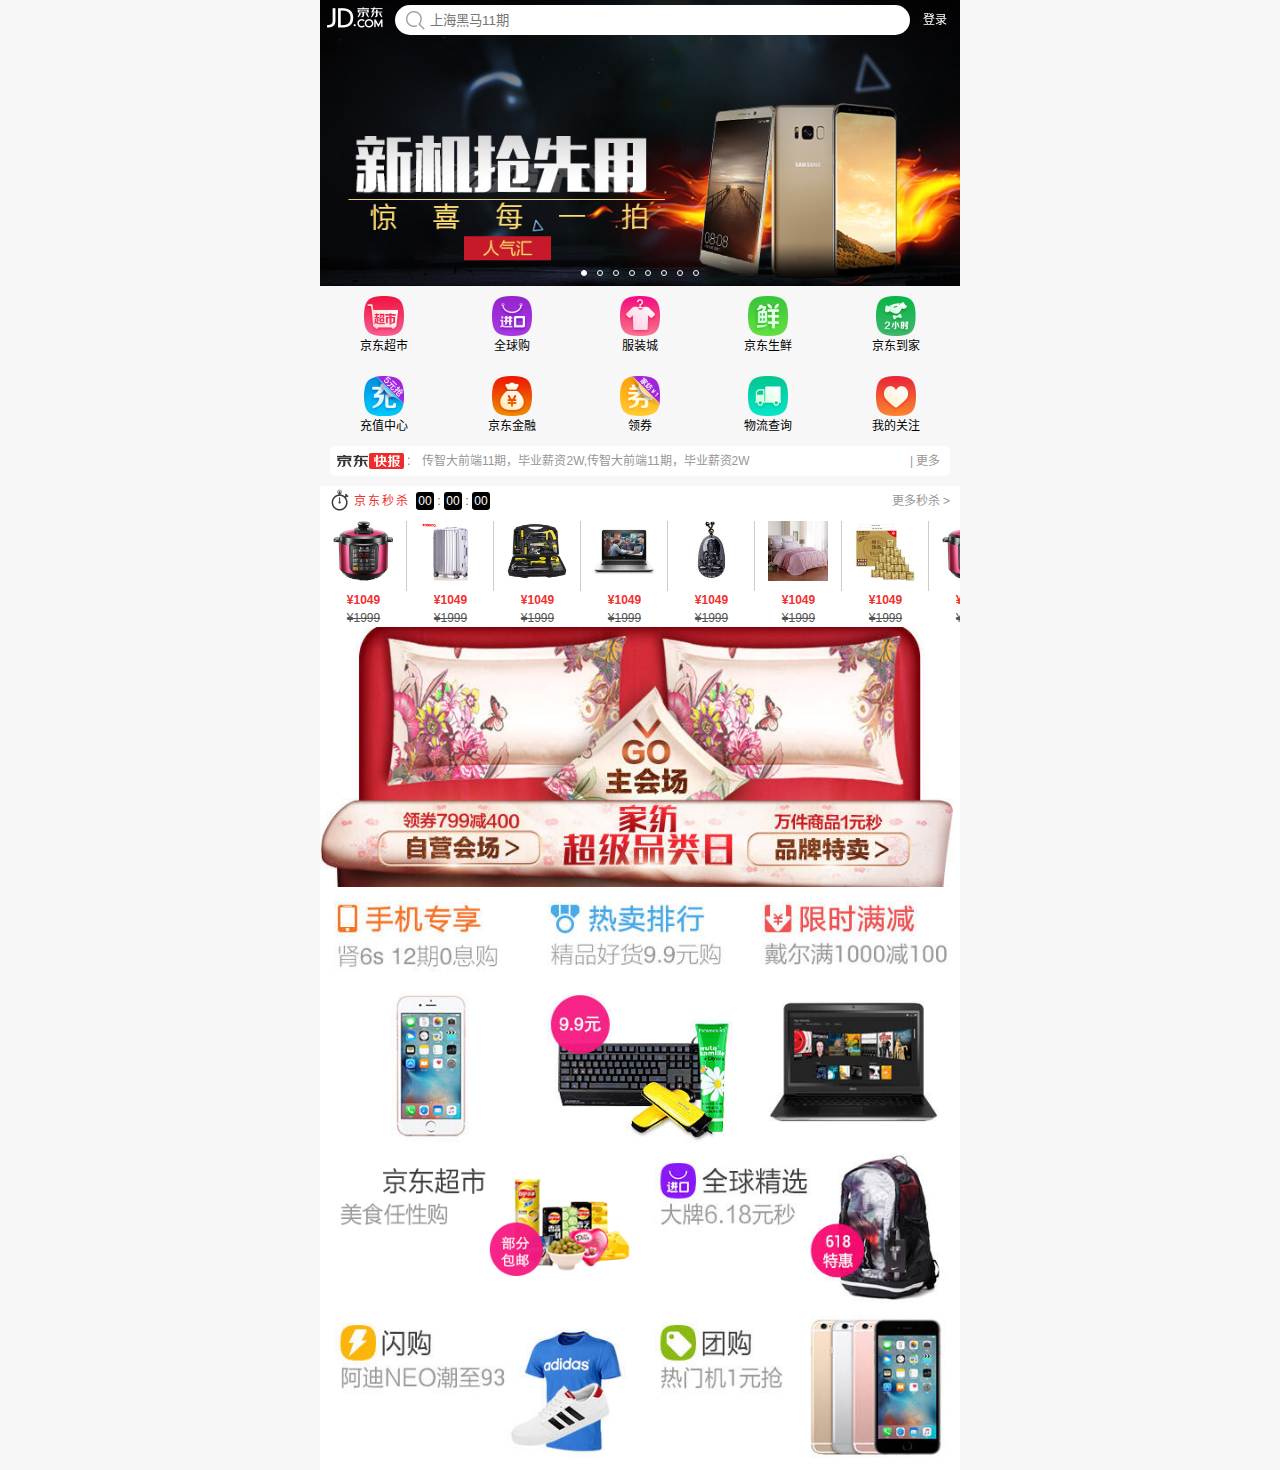
<file: index.html>
<!DOCTYPE html>
<html lang="zh-CN">
<head>
  <meta charset="UTF-8">
  <meta name="viewport"
        content="width=device-width, user-scalable=no, initial-scale=1.0, maximum-scale=1.0, minimum-scale=1.0">
  <title>手机京东商城</title>
  <link rel="icon" href="favicon.ico" type="image/x-icon" />
  <link rel="stylesheet" href="css/base.css">
  <link rel="stylesheet" href="css/index.css">
</head>
<body>

<div class="jd_container">

  <!--京东头部开始-->
  <!--<div class="jd_header_wrap">-->
  <div class="jd_header">
    <div class="jd_sprit logo"></div>
    <div class="search">
      <i class="jd_sprit icon_search"></i>
      <input type="text" placeholder="上海黑马11期">
    </div>
    <a href="#" class="login">登录</a>
  </div>
  <!--</div>-->
  <!--京东头部结束-->

  <!--京东轮播图开始-->
  <div class="jd_banner">
    <ul class="clearfix">
      <li>
        <a href="#"><img src="images/banner08.jpg" alt=""></a>
      </li>
      <li>
        <a href="#"><img src="images/banner01.jpg" alt=""></a>
      </li>
      <li>
        <a href="#"><img src="images/banner02.jpg" alt=""></a>
      </li>
      <li>
        <a href="#"><img src="images/banner03.jpg" alt=""></a>
      </li>
      <li>
        <a href="#"><img src="images/banner04.jpg" alt=""></a>
      </li>
      <li>
        <a href="#"><img src="images/banner05.jpg" alt=""></a>
      </li>
      <li>
        <a href="#"><img src="images/banner06.jpg" alt=""></a>
      </li>
      <li>
        <a href="#"><img src="images/banner07.jpg" alt=""></a>
      </li>
      <li>
        <a href="#"><img src="images/banner08.jpg" alt=""></a>
      </li>
      <li>
        <a href="#"><img src="images/banner01.jpg" alt=""></a>
      </li>

    </ul>
    <ol>
      <li class="now"></li>
      <li></li>
      <li></li>
      <li></li>
      <li></li>
      <li></li>
      <li></li>
      <li></li>
    </ol>
  </div>
  <!--京东轮播图结束-->

  <!--京东导航开始-->
  <div class="jd_nav">
    <ul class="clearfix">
      <li>
        <a href="#">
          <img src="images/nav01.png" alt="">
          <p>京东超市</p>
        </a>
      </li>
      <li>
        <a href="#">
          <img src="images/nav02.png" alt="">
          <p>全球购</p>
        </a>
      </li>
      <li>
        <a href="#">
          <img src="images/nav03.png" alt="">
          <p>服装城</p>
        </a>
      </li>
      <li>
        <a href="#">
          <img src="images/nav04.png" alt="">
          <p>京东生鲜</p>
        </a>
      </li>
      <li>
        <a href="#">
          <img src="images/nav05.png" alt="">
          <p>京东到家</p>
        </a>
      </li>
      <li>
        <a href="#">
          <img src="images/nav06.png" alt="">
          <p>充值中心</p>
        </a>
      </li>
      <li>
        <a href="#">
          <img src="images/nav07.png" alt="">
          <p>京东金融</p>
        </a>
      </li>
      <li>
        <a href="#">
          <img src="images/nav08.png" alt="">
          <p>领券</p>
        </a>
      </li>
      <li>
        <a href="#">
          <img src="images/nav09.png" alt="">
          <p>物流查询</p>
        </a>
      </li>
      <li>
        <a href="#">
          <img src="images/nav10.png" alt="">
          <p>我的关注</p>
        </a>
      </li>

    </ul>
  </div>
  <!--京东导航结束-->

  <!--京东快报开始-->
  <div class="jd_news">
    <div class="logo">
      <img src="images/jd-news-tit.png" alt="">
    </div>
    <div class="info">
      <ul>
        <li class="one-txt-cut"><a href="#">传智大前端11期，毕业薪资2W,传智大前端11期，毕业薪资2W</a></li>
        <li class="one-txt-cut"><a href="#">传智大前端11期，毕业薪资1W</a></li>
        <li class="one-txt-cut"><a href="#">传智大前端11期，毕业薪资2W</a></li>
        <li class="one-txt-cut"><a href="#">传智大前端11期，毕业薪资3W</a></li>
        <li class="one-txt-cut"><a href="#">传智大前端11期，毕业薪资4W</a></li>
        <li class="one-txt-cut"><a href="#">传智大前端11期，毕业薪资5W</a></li>
        <li class="one-txt-cut"><a href="#">传智大前端11期，毕业薪资2W,传智大前端11期，毕业薪资2W</a></li>
      </ul>
    </div>
    <a href="#" class="more">| 更多</a>
  </div>
  <!--京东快报结束-->


  <!--京东秒杀开始-->
  <div class="jd_seckill">

    <div class="seckill_t">

      <i class="icon_clock jd_sprit"></i>
      <span class="seckill_text">京东秒杀</span>
      <div class="seckill_time">
        <span>00</span>
        <span>:</span>
        <span>00</span>
        <span>:</span>
        <span>00</span>
      </div>
      <a href="#" class="seckill_more">更多秒杀 ></a>
    </div>
    <div class="seckill_c">
      <ul class="clearfix">
        <li>
          <a href="#"><img src="images/sec01.jpg" alt=""></a>
          <p class="new_price">&yen;1049</p>
          <p class="old_price">&yen;1999</p>
        </li>
        <li>
          <a href="#"><img src="images/sec02.jpg" alt=""></a>
          <p class="new_price">&yen;1049</p>
          <p class="old_price">&yen;1999</p>
        </li>
        <li>
          <a href="#"><img src="images/sec03.jpg" alt=""></a>
          <p class="new_price">&yen;1049</p>
          <p class="old_price">&yen;1999</p>
        </li>
        <li>
          <a href="#"><img src="images/sec04.jpg" alt=""></a>
          <p class="new_price">&yen;1049</p>
          <p class="old_price">&yen;1999</p>
        </li>
        <li>
          <a href="#"><img src="images/sec05.jpg" alt=""></a>
          <p class="new_price">&yen;1049</p>
          <p class="old_price">&yen;1999</p>
        </li>
        <li>
          <a href="#"><img src="images/sec06.jpg" alt=""></a>
          <p class="new_price">&yen;1049</p>
          <p class="old_price">&yen;1999</p>
        </li>
        <li>
          <a href="#"><img src="images/sec07.jpg" alt=""></a>
          <p class="new_price">&yen;1049</p>
          <p class="old_price">&yen;1999</p>
        </li>
        <li>
          <a href="#"><img src="images/sec01.jpg" alt=""></a>
          <p class="new_price">&yen;1049</p>
          <p class="old_price">&yen;1999</p>
        </li>
        <li>
          <a href="#"><img src="images/sec02.jpg" alt=""></a>
          <p class="new_price">&yen;1049</p>
          <p class="old_price">&yen;1999</p>
        </li>
        <li>
          <a href="#"><img src="images/sec03.jpg" alt=""></a>
          <p class="new_price">&yen;1049</p>
          <p class="old_price">&yen;1999</p>
        </li>
        <li>
          <a href="#"><img src="images/sec04.jpg" alt=""></a>
          <p class="new_price">&yen;1049</p>
          <p class="old_price">&yen;1999</p>
        </li>
        <li>
          <a href="#"><img src="images/sec05.jpg" alt=""></a>
          <p class="new_price">&yen;1049</p>
          <p class="old_price">&yen;1999</p>
        </li>
        <li>
          <a href="#"><img src="images/sec06.jpg" alt=""></a>
          <p class="new_price">&yen;1049</p>
          <p class="old_price">&yen;1999</p>
        </li>
        <li>
          <a href="#"><img src="images/sec07.jpg" alt=""></a>
          <p class="new_price">&yen;1049</p>
          <p class="old_price">&yen;1999</p>
        </li>
      </ul>
    </div>

  </div>
  <!--京东秒杀结束-->


  <!--京东主会场开始-->
  <div class="jd_main">
    <a href="#"><img src="images/item01.jpg" alt=""></a>
    <a href="#"><img src="images/item02.jpg" alt=""></a>
    <a href="#"><img src="images/item03.jpg" alt=""></a>
  </div>
  <!--京东主会场结束-->


  <!--京东产品开始-->
  <div class="jd_product">
    <ul>
      <li>
        <a href="#"><img src="images/major_1.jpg" alt=""></a>
        <a href="#"><img src="images/major_2.jpg" alt=""></a>
        <a href="#"><img src="images/major_3.jpg" alt=""></a>
      </li>
      <li>
        <a href="#"><img src="images/major_4.jpg" alt=""></a>
        <a href="#"><img src="images/major_5.jpg" alt=""></a>
      </li>
      <li>
        <a href="#"><img src="images/major_6.jpg" alt=""></a>
        <a href="#"><img src="images/major_7.jpg" alt=""></a>
      </li>
    </ul>
  </div>
  <!--京东产品结束-->
</div>


<script src="js/index.js"></script>

</body>
</html>
</file>
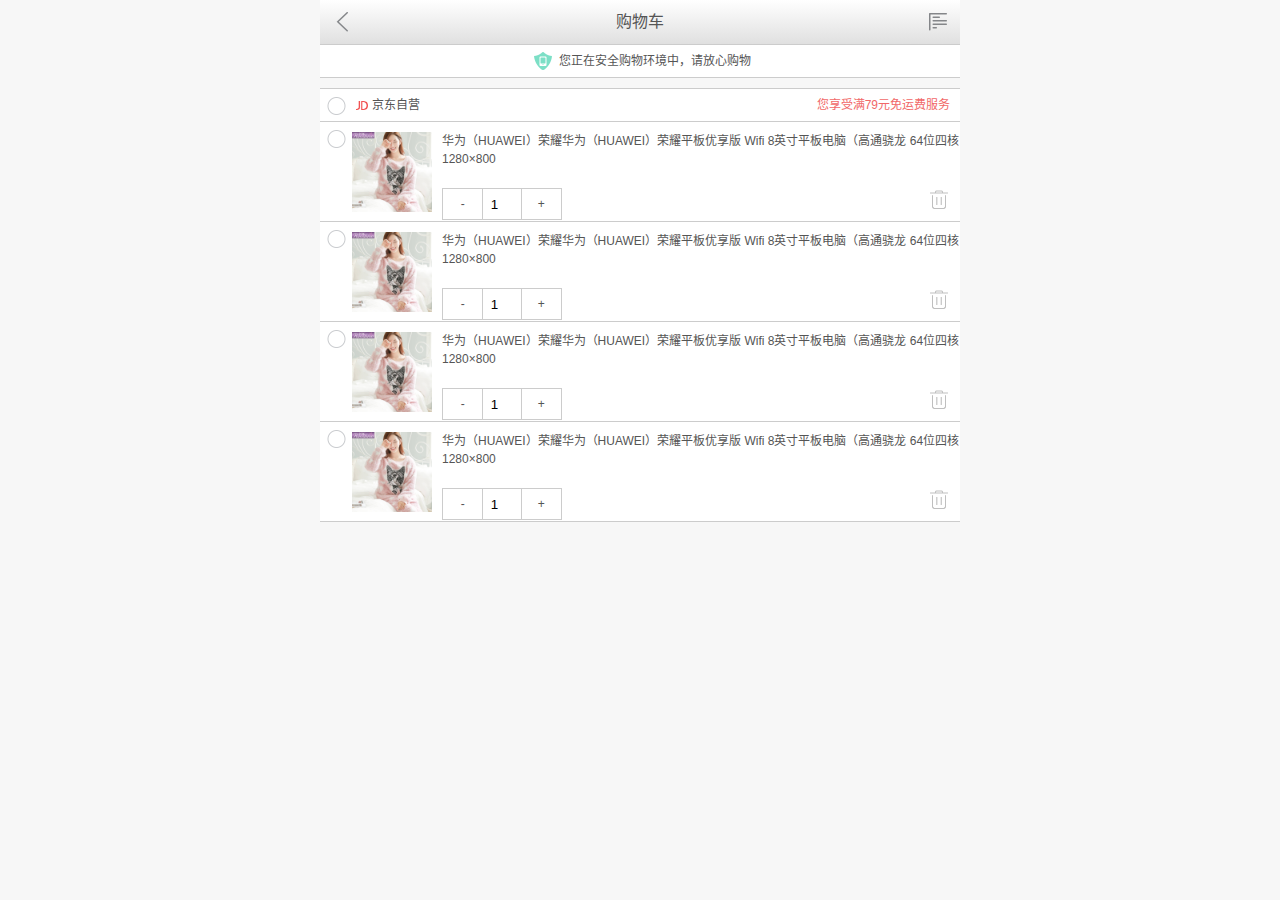
<file: cart.html>
<!DOCTYPE html>
<html lang="zh-CN">
<head>
  <meta charset="UTF-8">
  <meta name="viewport"
        content="width=device-width, user-scalable=no, initial-scale=1.0, maximum-scale=1.0, minimum-scale=1.0">
  <title>购物车</title>
  <link rel="icon" href="favicon.ico" type="image/x-icon"/>
  <link rel="stylesheet" href="css/base.css">
  <link rel="stylesheet" href="css/animate.css">
  <link rel="stylesheet" href="css/cart.css">
</head>
<body>

<div class="jd_container">
  <div class="jd_header">
    <div class="icon_back jd_sprit"></div>
    <div class="title">
      <h3>购物车</h3>
    </div>
    <div class="icon_menu jd_sprit"></div>
  </div>

  <div class="jd_safe">
    <p class="jello animated">您正在安全购物环境中，请放心购物</p>
  </div>

  <div class="jd_cart">
    <div class="cart_title">
      <i class="jd_checkbox jd_sprit"></i>
      <div class="title_left fl">
        京东自营
      </div>
      <div class="title_right fr">
        您享受满79元免运费服务
      </div>
    </div>
    <div class="cart_content">
      <i class="jd_sprit jd_checkbox"></i>
      <div class="content_left">
        <img src="images/detail01.jpg" alt="">
      </div>
      <div class="content_right">
        <p class="info txt-cut">华为（HUAWEI）荣耀华为（HUAWEI）荣耀平板优享版 Wifi 8英寸平板电脑（高通骁龙 64位四核1280×800</p>
        <div class="count">
          <div class="count_left fl">
            <span>-</span>
            <span><input type="number" value="1"></span>
            <span>+</span>
          </div>
          <div class="count_right fr">
            <div class="delete_t"></div>
            <div class="delete_c"></div>
          </div>
        </div>
      </div>
    </div>
    <div class="cart_content">
      <i class="jd_sprit jd_checkbox"></i>
      <div class="content_left">
        <img src="images/detail01.jpg" alt="">
      </div>
      <div class="content_right">
        <p class="info txt-cut">华为（HUAWEI）荣耀华为（HUAWEI）荣耀平板优享版 Wifi 8英寸平板电脑（高通骁龙 64位四核1280×800</p>
        <div class="count">
          <div class="count_left fl">
            <span>-</span>
            <span><input type="number" value="1"></span>
            <span>+</span>
          </div>
          <div class="count_right fr">
            <div class="delete_t"></div>
            <div class="delete_c"></div>
          </div>
        </div>
      </div>
    </div>
    <div class="cart_content">
      <i class="jd_sprit jd_checkbox"></i>
      <div class="content_left">
        <img src="images/detail01.jpg" alt="">
      </div>
      <div class="content_right">
        <p class="info txt-cut">华为（HUAWEI）荣耀华为（HUAWEI）荣耀平板优享版 Wifi 8英寸平板电脑（高通骁龙 64位四核1280×800</p>
        <div class="count">
          <div class="count_left fl">
            <span>-</span>
            <span><input type="number" value="1"></span>
            <span>+</span>
          </div>
          <div class="count_right fr">
            <div class="delete_t"></div>
            <div class="delete_c"></div>
          </div>
        </div>
      </div>
    </div>
    <div class="cart_content">
      <i class="jd_sprit jd_checkbox"></i>
      <div class="content_left">
        <img src="images/detail01.jpg" alt="">
      </div>
      <div class="content_right">
        <p class="info txt-cut">华为（HUAWEI）荣耀华为（HUAWEI）荣耀平板优享版 Wifi 8英寸平板电脑（高通骁龙 64位四核1280×800</p>
        <div class="count">
          <div class="count_left fl">
            <span>-</span>
            <span><input type="number" value="1"></span>
            <span>+</span>
          </div>
          <div class="count_right fr">
            <div class="delete_t"></div>
            <div class="delete_c"></div>
          </div>
        </div>
      </div>
    </div>
  </div>

  <div class="jd_mask">
    <div class="content animated bounceInDown">
      <div class="title">确定要删除这件商品吗？</div>
      <div class="button">
        <button class="confirm fr">确定</button>
        <button class="cancel fl">取消</button>
      </div>
    </div>
  </div>

</div>


<script src="js/cart.js"></script>

</body>
</html>
</file>
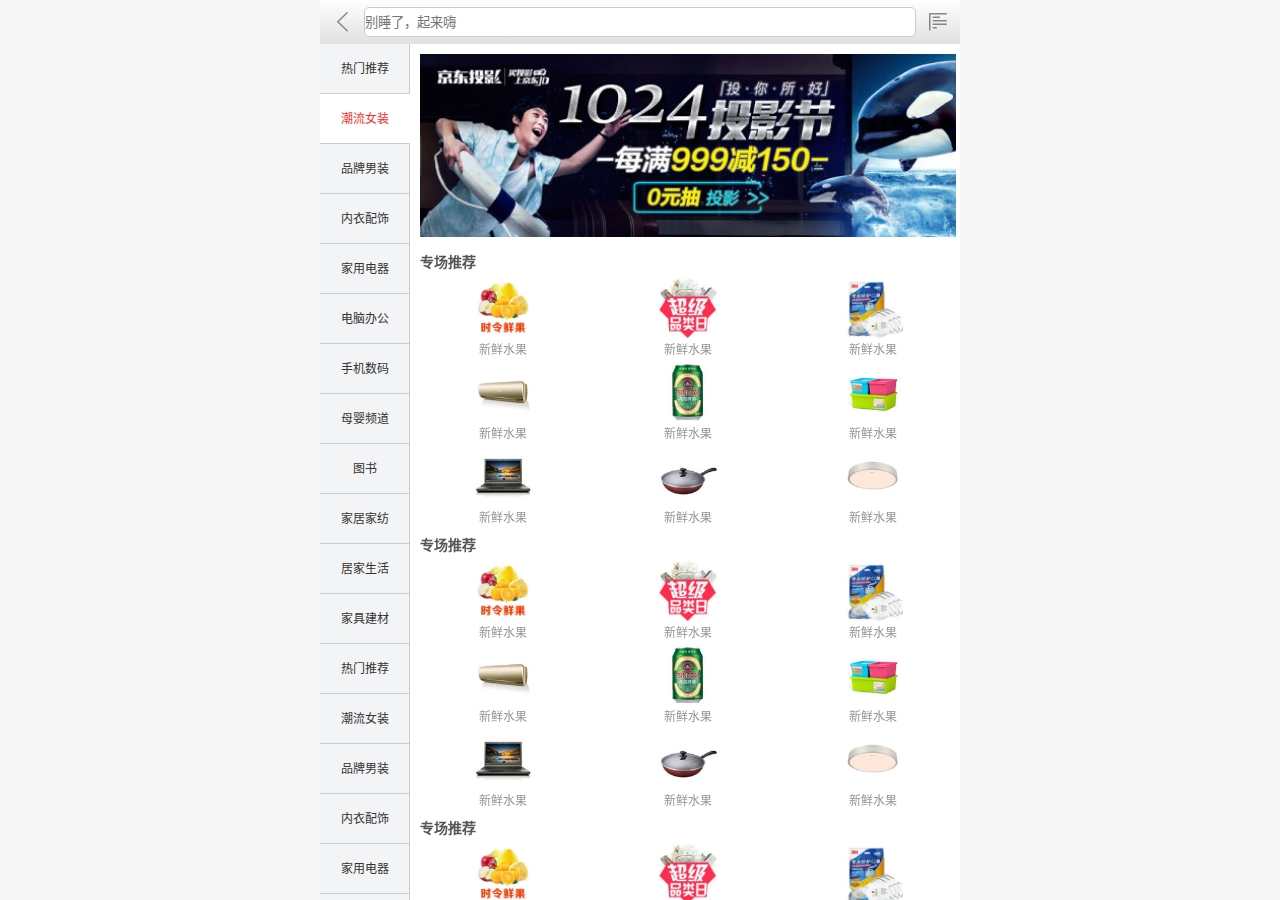
<file: category.html>
<!DOCTYPE html>
<html lang="zh-CN">
<head>
  <meta charset="UTF-8">
  <meta name="viewport"
        content="width=device-width, user-scalable=no, initial-scale=1.0, maximum-scale=1.0, minimum-scale=1.0">
  <title>商品分类</title>
  <link rel="icon" href="favicon.ico" type="image/x-icon"/>
  <link rel="stylesheet" href="css/base.css">
  <link rel="stylesheet" href="css/category.css">
</head>
<body>

<div class="jd_container">

  <div class="jd_header">
    <div class="icon_back jd_sprit"></div>
    <div class="search">
      <input type="text" placeholder="别睡了，起来嗨">
    </div>
    <div class="icon_menu jd_sprit"></div>
  </div>
  <div class="jd_category">
    <div class="jd_nav">
      <ul>
        <li class=""><a href="javascript:;">热门推荐</a></li>
        <li class="now"><a href="javascript:;">潮流女装</a></li>
        <li class=""><a href="javascript:;">品牌男装</a></li>
        <li class=""><a href="javascript:;">内衣配饰</a></li>
        <li class=""><a href="javascript:;">家用电器</a></li>
        <li class=""><a href="javascript:;">电脑办公</a></li>
        <li class=""><a href="javascript:;">手机数码</a></li>
        <li class=""><a href="javascript:;">母婴频道</a></li>
        <li class=""><a href="javascript:;">图书</a></li>
        <li class=""><a href="javascript:;">家居家纺</a></li>
        <li class=""><a href="javascript:;">居家生活</a></li>
        <li class=""><a href="javascript:;">家具建材</a></li>
        <li class=""><a href="javascript:;">热门推荐</a></li>
        <li class=""><a href="javascript:;">潮流女装</a></li>
        <li class=""><a href="javascript:;">品牌男装</a></li>
        <li class=""><a href="javascript:;">内衣配饰</a></li>
        <li class=""><a href="javascript:;">家用电器</a></li>
        <li class=""><a href="javascript:;">电脑办公</a></li>
        <li class=""><a href="javascript:;">手机数码</a></li>
        <li class=""><a href="javascript:;">母婴频道</a></li>
        <li class=""><a href="javascript:;">图书</a></li>
        <li class=""><a href="javascript:;">家居家纺</a></li>
        <li class=""><a href="javascript:;">居家生活</a></li>
        <li class=""><a href="javascript:;">家具建材</a></li>
      </ul>
    </div>
    <div class="jd_content">
      <div class="wrap">
        <div class="img_box">
          <img src="images/cate_banner.jpg" alt="">
        </div>

        <div class="item">
          <h3>专场推荐</h3>
          <ul class="clearfix">
            <li>
              <a href="#">
                <img src="images/cate_item01.jpg" alt="">
                <p>新鲜水果</p>
              </a>
            </li>
            <li>
              <a href="#">
                <img src="images/cate_item02.jpg" alt="">
                <p>新鲜水果</p>
              </a>
            </li>
            <li>
              <a href="#">
                <img src="images/cate_item03.jpg" alt="">
                <p>新鲜水果</p>
              </a>
            </li>
            <li>
              <a href="#">
                <img src="images/cate_item04.jpg" alt="">
                <p>新鲜水果</p>
              </a>
            </li>
            <li>
              <a href="#">
                <img src="images/cate_item05.jpg" alt="">
                <p>新鲜水果</p>
              </a>
            </li>
            <li>
              <a href="#">
                <img src="images/cate_item06.jpg" alt="">
                <p>新鲜水果</p>
              </a>
            </li>
            <li>
              <a href="#">
                <img src="images/cate_item07.jpg" alt="">
                <p>新鲜水果</p>
              </a>
            </li>
            <li>
              <a href="#">
                <img src="images/cate_item08.jpg" alt="">
                <p>新鲜水果</p>
              </a>
            </li>
            <li>
              <a href="#">
                <img src="images/cate_item09.jpg" alt="">
                <p>新鲜水果</p>
              </a>
            </li>
          </ul>
        </div>
        <div class="item">
          <h3>专场推荐</h3>
          <ul class="clearfix">
            <li>
              <a href="#">
                <img src="images/cate_item01.jpg" alt="">
                <p>新鲜水果</p>
              </a>
            </li>
            <li>
              <a href="#">
                <img src="images/cate_item02.jpg" alt="">
                <p>新鲜水果</p>
              </a>
            </li>
            <li>
              <a href="#">
                <img src="images/cate_item03.jpg" alt="">
                <p>新鲜水果</p>
              </a>
            </li>
            <li>
              <a href="#">
                <img src="images/cate_item04.jpg" alt="">
                <p>新鲜水果</p>
              </a>
            </li>
            <li>
              <a href="#">
                <img src="images/cate_item05.jpg" alt="">
                <p>新鲜水果</p>
              </a>
            </li>
            <li>
              <a href="#">
                <img src="images/cate_item06.jpg" alt="">
                <p>新鲜水果</p>
              </a>
            </li>
            <li>
              <a href="#">
                <img src="images/cate_item07.jpg" alt="">
                <p>新鲜水果</p>
              </a>
            </li>
            <li>
              <a href="#">
                <img src="images/cate_item08.jpg" alt="">
                <p>新鲜水果</p>
              </a>
            </li>
            <li>
              <a href="#">
                <img src="images/cate_item09.jpg" alt="">
                <p>新鲜水果</p>
              </a>
            </li>
          </ul>
        </div>
        <div class="item">
          <h3>专场推荐</h3>
          <ul class="clearfix">
            <li>
              <a href="#">
                <img src="images/cate_item01.jpg" alt="">
                <p>新鲜水果</p>
              </a>
            </li>
            <li>
              <a href="#">
                <img src="images/cate_item02.jpg" alt="">
                <p>新鲜水果</p>
              </a>
            </li>
            <li>
              <a href="#">
                <img src="images/cate_item03.jpg" alt="">
                <p>新鲜水果</p>
              </a>
            </li>
            <li>
              <a href="#">
                <img src="images/cate_item04.jpg" alt="">
                <p>新鲜水果</p>
              </a>
            </li>
            <li>
              <a href="#">
                <img src="images/cate_item05.jpg" alt="">
                <p>新鲜水果</p>
              </a>
            </li>
            <li>
              <a href="#">
                <img src="images/cate_item06.jpg" alt="">
                <p>新鲜水果</p>
              </a>
            </li>
            <li>
              <a href="#">
                <img src="images/cate_item07.jpg" alt="">
                <p>新鲜水果</p>
              </a>
            </li>
            <li>
              <a href="#">
                <img src="images/cate_item08.jpg" alt="">
                <p>新鲜水果</p>
              </a>
            </li>
            <li>
              <a href="#">
                <img src="images/cate_item09.jpg" alt="">
                <p>新鲜水果</p>
              </a>
            </li>
          </ul>
        </div>
        <div class="item">
          <h3>专场推荐</h3>
          <ul class="clearfix">
            <li>
              <a href="#">
                <img src="images/cate_item01.jpg" alt="">
                <p>新鲜水果</p>
              </a>
            </li>
            <li>
              <a href="#">
                <img src="images/cate_item02.jpg" alt="">
                <p>新鲜水果</p>
              </a>
            </li>
            <li>
              <a href="#">
                <img src="images/cate_item03.jpg" alt="">
                <p>新鲜水果</p>
              </a>
            </li>
            <li>
              <a href="#">
                <img src="images/cate_item04.jpg" alt="">
                <p>新鲜水果</p>
              </a>
            </li>
            <li>
              <a href="#">
                <img src="images/cate_item05.jpg" alt="">
                <p>新鲜水果</p>
              </a>
            </li>
            <li>
              <a href="#">
                <img src="images/cate_item06.jpg" alt="">
                <p>新鲜水果</p>
              </a>
            </li>
            <li>
              <a href="#">
                <img src="images/cate_item07.jpg" alt="">
                <p>新鲜水果</p>
              </a>
            </li>
            <li>
              <a href="#">
                <img src="images/cate_item08.jpg" alt="">
                <p>新鲜水果</p>
              </a>
            </li>
            <li>
              <a href="#">
                <img src="images/cate_item09.jpg" alt="">
                <p>新鲜水果</p>
              </a>
            </li>
          </ul>
        </div>
      </div>
    </div>
  </div>

</div>

<script src="js/iscroll.js"></script>
<script src="js/category.js"></script>

</body>
</html>
</file>
<file: css/base.css>
@charset "utf-8";

/* 初始化 */
body, div, ul, li, ol, h1, h2, h3, h4, h5, h6, input, textarea, select, p, dl, dt, dd, a, img, button, form, table, th, tr, td, tbody, article, aside, details, figcaption, figure, footer, header, menu, nav, section {
  margin: 0;
  padding: 0;
  box-sizing: border-box;
}

body {
  font: 12px/1.5 'Microsoft YaHei', '宋体', Tahoma, Arial, sans-serif;
  color: #555;
  background-color: #F7F7F7;
}

/*去除边框*/
fieldset, img, input, button, textarea {
  border: none;
  outline-style: none;
}

/*禁止表单域缩放*/
textarea {
  resize: none;
}

a {
  text-decoration: none;
  color: #969696;
  /* 取消链接高亮  */
  -webkit-tap-highlight-color: rgba(0, 0, 0, 0);
}

/* 图片自适应 */
img {
  width: 100%;
  /*解决图片底部对其问题*/
  display: block;
  border: none;
}

ul, ol {
  list-style: none;
}

h1, h2, h3, h4, h5, h6 {
  text-decoration: none;
  font-weight: normal;
  font-size: 100%;
}

em, i {
  font-style: normal;
}

.fl {
  float: left;
}

.fr {
  float: right;
}

/*清除浮动*/
.clearfix:before, .clearfix:after {
  content: "";
  display: table;
}

.clearfix:after {
  clear: both;
}

/*单行溢出*/
.one-txt-cut {
  overflow: hidden;
  white-space: nowrap;
  text-overflow: ellipsis;
}

/*多行溢出*/
.txt-cut {
  overflow: hidden;
  text-overflow: ellipsis;
  display: -webkit-box;
   -webkit-line-clamp: 2;
  -webkit-box-orient: vertical;
}


.jd_sprit {
  background: url("../images/jd-sprites.png") no-repeat 0 0;
  background-size: 200px 200px;
}
</file>
<file: css/index.css>
@charset "UTF-8";

.jd_container {
  width: 100%;
  max-width: 640px;
  min-width: 320px;
  margin: 0 auto;
  height: 1000px;
  background-color: #f7f7f7;
}


/*京东头部开始*/

/*.jd_header_wrap {*/
  /*height: 40px;*/
  /*position: fixed;*/
  /*width: 100%;*/
  /*top: 0;*/
  /*left: 0;*/
/*}*/



.jd_header {
  height: 40px;
  background-color: rgba(222, 24, 27, 0);
  /*固定定位只跟浏览器有关系*/
  position: fixed;
  width: 100%;
  max-width: 640px;
  min-width: 320px;
  top: 0;
  left: 50%;
  transform: translateX(-50%);
  z-index: 999;
}

.jd_header .logo {
  /*给的精灵图是2倍图，量出来的大小和坐标都要除以2*/
  width: 57px;
  height: 21px;
  /*background-color: blue;*/
  position: absolute;
  top: 7px;
  left: 7px;

  background-position: 0 -109px;
}

.jd_header .search {
  height: 40px;
  margin: 0 50px 0 75px;
  /*background-color: green;*/
  position: relative;
}

.jd_header .search input {
  width: 100%;
  height: 30px;
  margin-top: 5px;
  border-radius: 15px;
  padding-left: 35px;
}

.jd_header .search .icon_search {
  width: 21px;
  height: 21px;
  position: absolute;
  top: 10px;
  left: 10px;
  background-position: -59px -109px;
}

.jd_header .login {
  width: 50px;
  height: 40px;
  /*background-color: blue;*/
  position: absolute;
  top: 0;
  right: 0;
  color: #fff;
  text-align: center;
  line-height: 40px;
}
/*京东头部结束*/


/*京东轮播图开始*/
.jd_banner {
  width: 100%;
  overflow: hidden;
  position: relative;
}

.jd_banner ul {
  width: 1000%;
  /*显示第一张图片*/
  transform: translateX(-10%);
}

.jd_banner ul li {
  width: 10%;
  float: left;
}

.jd_banner ol {
  position: absolute;
  bottom: 10px;
  left: 50%;
  transform: translateX(-50%);
}

.jd_banner ol li {
  width: 6px;
  height: 6px;
  border: 1px solid #fff;
  border-radius: 50%;
  float: left;
  margin: 0 5px;
}

.jd_banner ol li.now {
  background-color: #fff;
}
/*京东轮播图结束*/


/*京东导航开始*/
.jd_nav {
  width: 100%;
}

.jd_nav li {
  width: 20%;
  float: left;
  padding: 10px 0;
}

.jd_nav img {
  width: 40px;
  height: 40px;
  margin: 0 auto;
}

.jd_nav p {
  text-align: center;
  color: #000;
  line-height: 20px;
}

/*京东导航结束*/


/*京东快报开始*/
.jd_news {
  height: 30px;
  background-color: #fff;
  margin: 0 10px;
  border-radius: 5px;
  position: relative;
}

.jd_news .logo {
  width: 82px;
  height: 30px;
  /*background-color: blue;*/
  position: absolute;
  top: 0;
  left: 0;
}

.jd_news .logo img {
  width: 73px;
  height: 16px;
  margin-left: 7px;
  margin-top: 7px;
}

.jd_news .info {
  height: 30px;
  margin: 0 40px 0 82px;
  /*background-color: green;*/
  overflow: hidden;
}


.jd_news .info li {
  padding:0 10px;
  /*background-color: pink;*/
}

.jd_news .info a {
  height: 30px;
  line-height: 30px;
}



.jd_news .more {
  width: 40px;
  height: 30px;
  /*background-color: blue;*/
  position: absolute;
  top: 0;
  right: 0;
  line-height: 30px;
}
/*京东快报结束*/


/*京东秒杀开始*/
.jd_seckill {
  margin-top: 10px;
  background-color: #fff;
}

.jd_seckill .seckill_t {
  position: relative;
  height: 30px;
  line-height: 30px;
  padding: 0 10px;
}

.jd_seckill .seckill_t .icon_clock {
  width: 22px;
  height: 22px;
  position: absolute;
  top: 3px;
  left: 9px;
  background-position: -82px -109px;
}

.jd_seckill .seckill_t .seckill_text {
  float: left;
  margin-left: 24px;
  color: #f23030;
  letter-spacing: 2px;
}

.jd_seckill .seckill_t .seckill_time {
  float: left;
  width: 74px;
  height: 18px;
  line-height: 18px;
  margin-left: 6px;
  margin-top: 6px;
}

.jd_seckill .seckill_time > span {
  float: left;
  text-align: center;
}

.jd_seckill .seckill_time > span:nth-child(odd) {
  width: 18px;
  height: 18px;
  background-color: #000;
  color: #fff;
  border-radius: 3px;
}

.jd_seckill .seckill_time > span:nth-child(even){
  width: 10px;
  height: 18px;
}

.jd_seckill .seckill_t .seckill_more {
  float: right;
}

.jd_seckill .seckill_c {
  overflow: scroll;
}

.jd_seckill .seckill_c ul {
  width: 2000px;
}

.jd_seckill .seckill_c li {
  float: left;
  width: 87px;
}

.jd_seckill .seckill_c a {
  display: block;
  height: 70px;
  width: 87px;
  border-right: 1px solid #ccc;
}

.jd_seckill .seckill_c img {
  width: 60px;
  height: 60px;
  margin: 5px auto;
}

.jd_seckill .seckill_c .new_price {
  color: #f23030;
  font-weight: 700;
  text-align: center;
}

.jd_seckill .seckill_c .old_price {
  text-align: center;
  text-decoration: line-through;
}

/*京东秒杀结束*/


/*京东主会场开始*/
.jd_main {

}

.jd_main a {
  float: left;
  width: 33.33%;
}

/*京东主会场结束*/

/*京东产品开始*/
.jd_product {

}

.jd_product a {
  width: 50%;
  float: left;
}

.jd_product li:first-child > a {
  width: 33.33%;
}
/*京东产品结束*/
</file>
<file: css/cart.css>
@charset "UTF-8";
.jd_container {
  width: 100%;
  max-width: 640px;
  min-width: 320px;
  margin: 0 auto;
}
.jd_header {
  height: 44px;
  background: linear-gradient(#fff, #e0e0e0);
  position: relative;
}
.jd_header .icon_back,
.jd_header .icon_menu {
  width: 44px;
  height: 44px;
  position: absolute;
  top: 0;
  padding: 12px;
  background-clip: content-box;
  background-origin: content-box;
}
.jd_header .icon_back {
  left: 0;
  background-position: -20px 0;
}
.jd_header .icon_menu {
  right: 0;
  background-position: -60px 0;
}
.jd_header .title {
  height: 44px;
  margin: 0 44px;
}
.jd_header .title h3 {
  width: 100%;
  height: 100%;
  text-align: center;
  line-height: 44px;
  font-size: 16px;
}
.jd_safe {
  height: 34px;
  border-top: 1px solid #ccc;
  border-bottom: 1px solid #ccc;
  line-height: 32px;
  text-align: center;
  background-color: #fff;
}
.jd_safe p {
  display: inline-block;
  padding-left: 30px;
  position: relative;
}
.jd_safe p:after {
  content: '';
  position: absolute;
  left: 5px;
  top: 7px;
  width: 18px;
  height: 18px;
  background: url(../images/safe_icon.png) no-repeat;
  background-size: 18px;
}
.jd_checkbox {
  width: 20px;
  height: 20px;
  position: absolute;
  background-position: -180px -89px;
  top: 7px;
  left: 7px;
}
.jd_checkbox.checked {
  background-position: -180px -69px;
}
.jd_cart {
  margin-top: 10px;
  background-color: #fff;
}
.cart_title {
  height: 34px;
  border-top: 1px solid #ccc;
  border-bottom: 1px solid #ccc;
  line-height: 32px;
  padding-left: 32px;
  position: relative;
}
.cart_title .title_left {
  padding-left: 20px;
  position: relative;
}
.cart_title .title_left:before {
  content: '';
  position: absolute;
  width: 12px;
  height: 9px;
  top: 12px;
  left: 4px;
  background: url("../images/jd-sprites.png") no-repeat 0 0;
  background-size: 120px;
}
.cart_title .title_right {
  color: #f16868;
  margin-right: 10px;
}
.cart_content {
  height: 100px;
  border-bottom: 1px solid #ccc;
  padding-left: 32px;
  position: relative;
}
.cart_content .content_left {
  width: 80px;
  height: 100px;
  float: left;
}
.cart_content .content_left img {
  width: 80px;
  height: 80px;
  margin-top: 10px;
}
.cart_content .content_right {
  height: 100px;
  overflow: hidden;
  margin-left: 90px;
  padding-top: 10px;
}
.cart_content .count_left {
  height: 32px;
  width: 120px;
  border: 1px solid #ccc;
  margin-top: 20px;
}
.cart_content .count_left span {
  float: left;
  width: 33.33%;
  height: 30px;
  text-align: center;
  line-height: 30px;
}
.cart_content .count_left input {
  display: block;
  width: 100%;
  height: 100%;
  border-left: 1px solid #ccc;
  border-right: 1px solid #ccc;
  text-align: center;
}
.cart_content .count_right {
  width: 20px;
  margin-top: 20px;
  margin-right: 10px;
}
.cart_content .delete_t {
  width: 18px;
  height: 4px;
  background: url("../images/delete_up.png");
  background-size: cover;
  position: relative;
  top: 2px;
}
.cart_content .delete_c {
  width: 18px;
  height: 18px;
  background: url("../images/delete_down.png");
  background-size: cover;
}
.jd_mask {
  width: 100%;
  height: 100%;
  position: fixed;
  top: 0;
  left: 0;
  background-color: rgba(0, 0, 0, 0.5);
  z-index: 999;
  display: none;
}
.jd_mask .content {
  width: 300px;
  height: 150px;
  background-color: #fff;
  border-radius: 5px;
  margin: 200px auto;
  padding: 10px;
}
.jd_mask .content .title {
  height: 80px;
  border-bottom: 1px solid #ccc;
}
.jd_mask .content .cancel,
.jd_mask .content .confirm {
  width: 120px;
  height: 40px;
  margin-top: 10px;
  border-radius: 5px;
  border: 1px solid #ccc;
}
.jd_mask .content .confirm {
  background-color: #f16868;
  color: #fff;
  border-color: #f16868;
}
.jd_mask .content .cancel {
  background-color: #fff;
  border-color: #ccc;
  color: #ccc;
}
</file>
<file: css/category.css>
@charset "UTF-8";

html,body {
  height: 100%;
}

.jd_container {
  width: 100%;
  height: 100%;
  max-width: 640px;
  min-width: 320px;
  /*background-color: pink;*/
  margin: 0 auto;
  position: relative;
}

.jd_header {
  height: 44px;
  width: 100%;
  background: linear-gradient(#fff,#e0e0e0);
  position: absolute;
  top: 0;
  left: 0;
}

.jd_header .icon_back,
.jd_header .icon_menu{
  width: 44px;
  height: 44px;
  position: absolute;
  top: 0;
  padding: 12px;
  background-clip: content-box;
  background-origin: content-box;
}

.jd_header .icon_back {
  left: 0;
  background-position: -20px 0;
}

.jd_header .icon_menu {
  right: 0;
  background-position: -60px 0;
}

.jd_header .search {
  height: 44px;
  margin: 0 44px;
  /*background-color: green;*/
}

.jd_header .search input {
  width: 100%;
  height: 30px;
  margin-top: 7px;
  border-radius: 5px;
  border: 1px solid #ccc;
}


.jd_category {
  width: 100%;
  height: 100%;
  padding-top: 44px;
}

.jd_nav {
  width: 90px;
  height: 100%;
  float: left;
  /*background-color: blue;*/
  overflow: hidden;
}

.jd_nav li {
  height: 50px;
  line-height: 50px;
  text-align: center;
  background-color: #f3f4f5;
  border-right: 1px solid #ccc;
  border-bottom: 1px solid #ccc;
}

.jd_nav li.now {
  border-right: none;
  background-color: #fff;
}

.jd_nav li a {
  color: #333;
  display: block;
  width: 100%;
  height: 100%;
}

.jd_nav li.now a {
  color: #f23030;
}


.jd_content {
  height: 100%;
  /*background-color: green;*/
  overflow: hidden;
  background-color: #fff;
}

.jd_content .wrap {
  width: 101%;
}

.jd_content .img_box {
  padding: 10px;
}

.jd_content .item h3 {
  font-weight: 700;
  font-size: 14px;
  padding-left: 10px;
  margin: 5px 0;
}

.jd_content .item li {
  width: 33.33%;
  float: left;
}

.jd_content .item a {
  display: block;
  width: 100%;
}

.jd_content .item img {
  width: 60px;
  height: 60px;
  margin: 0 auto;
}
.jd_content .item p {
  text-align: center;
  line-height: 24px;
}
</file>
